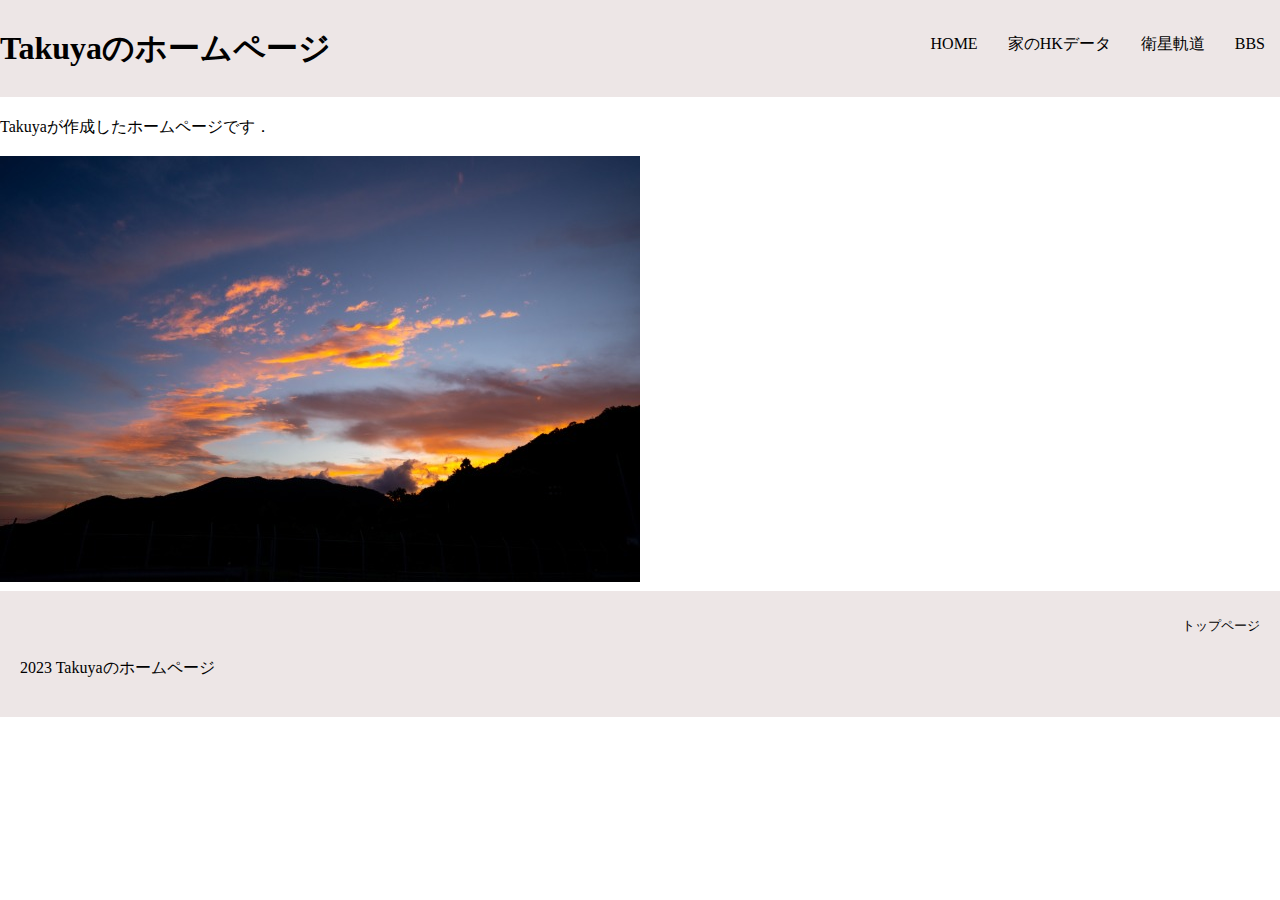
<file: index.html>
<!doctype html>
<html lang="ja">
<head>
	<meta charset="utf-8">
	<meta name="description" content="日本の大学院に在学中のTakuyaが趣味で作成しているホームページ">
	<title>Takuyaのホームページ</title>
	<link rel="stylesheet" href="css/normalize.css">
	<link rel="stylesheet" href="css/style.css">
</head>

<body class="home">
	<header>
  		<h1>Takuyaのホームページ</h1>
		<nav>
   			<ul>
      			<li><a href="index.html">HOME</a></li>
      			<li><a href="home/room_conditions.php">家のHKデータ</a></li>
      			<li><a href="satellite/satellite.html">衛星軌道</a></li>
      			<li><a href="BBS/BBS.php">BBS</a></li>
    		</ul>
  		</nav>
	</header>
	<main>
  		<p>Takuyaが作成したホームページです．</p>
		<img src="img/sunset_uchinoura_low.jpg" alt="sunset from uchinoura" width="640">
	</main>
	<footer>
		
		<ul>
			<li><a href="index.html">トップページ</a></li>
		</ul>
		<p>2023 Takuyaのホームページ</p>
	</footer>
	</body>
	<foot>
  		
	</foot>
</html>
</file>
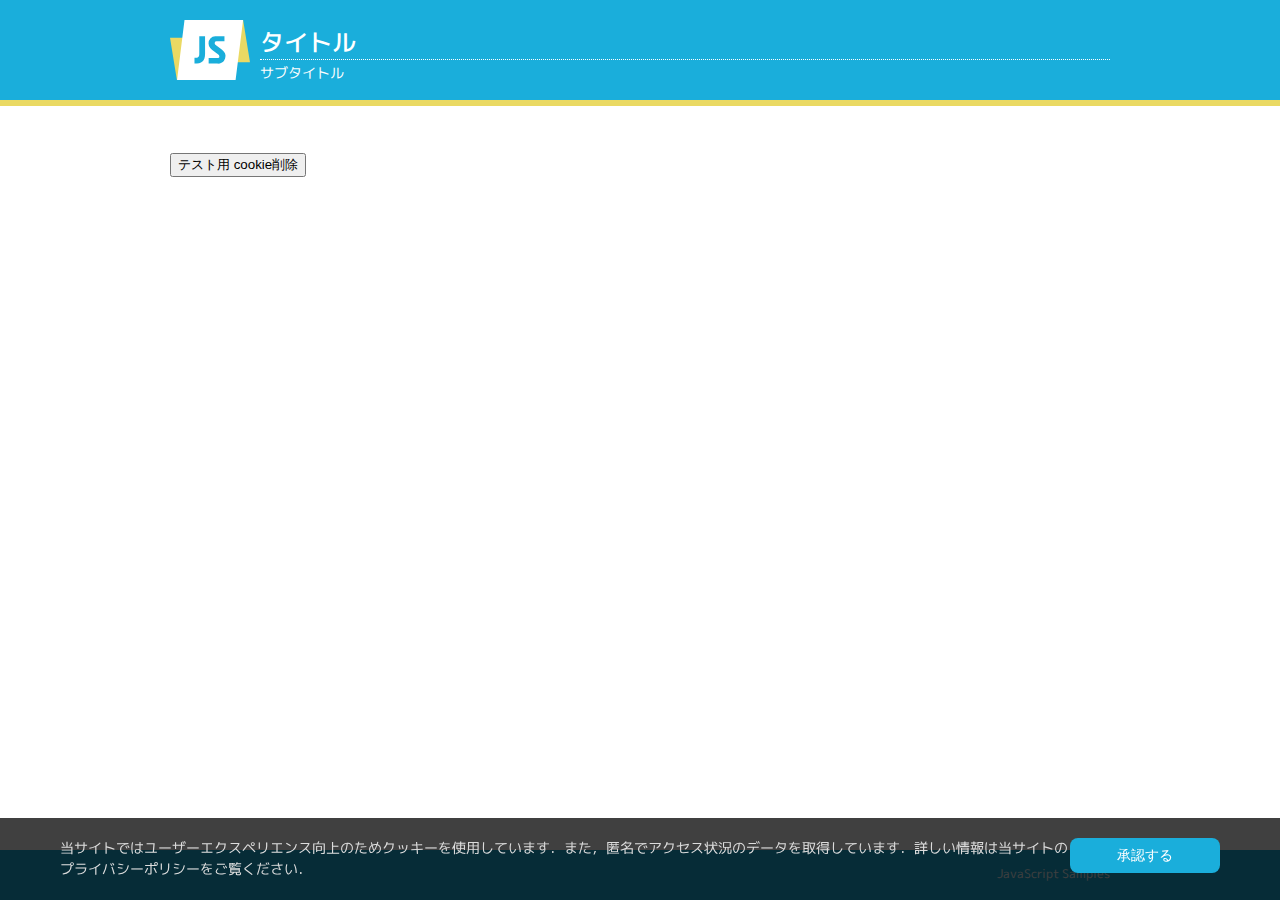
<file: js_test/5-03_cookie/index.html>
<!doctype html>
<html>
<head>
<meta charset="UTF-8">
<meta name="viewport" content="width=device-width,initial-scale=1">
<title>テンプレート</title>
<link href="../favicon.ico" rel="shortcut icon">
<link href="https://fonts.googleapis.com/css?family=M+PLUS+1p:400,500" rel="stylesheet">
<link href="../style.css" rel="stylesheet">
<link href="./panel.css" rel="stylesheet">
</head>
<body>
<header>
    <div class="container">
        <h1>タイトル</h1>
        <h2>サブタイトル</h2>
    </div>
    <!-- /.container --> 
</header>
<main>
    <div class="container">
        <section>
            <p>
                <button id="testbtn">テスト用 cookie削除</button>
            </p>
        </section>
    </div>
    <!-- /.container --> 
</main>
<footer>
    <div class="container">
        <p>JavaScript Samples</p>
    </div>
    <!-- /.container --> 
</footer>
<div id="privacy-panel">
    <p>当サイトではユーザーエクスペリエンス向上のためクッキーを使用しています．また，匿名でアクセス状況のデータを取得しています．詳しい情報は当サイトのプライバシーポリシーをご覧ください．</p>
    <button id="agreebtn">承認する</button>
</div>
<script src="../js.cookie.js"></script> 
<script>
    'use strict';
    
    const agree = Cookies.get('cookie-agree');
    const panel=document.getElementById('privacy-panel');
    
    if(agree==='yes'){
        document.body.removeChild(panel);
    }else {
        document.getElementById('agreebtn').onclick=function(){
            Cookies.set('cookie-agree', 'yes',{expires:7});
            document.body.removeChild(panel);
        };
    }
    
    document.getElementById('testbtn').onclick=function(){
        Cookies.remove('cookie-agree');
    };
    </script>
</body>
</html>
</file>
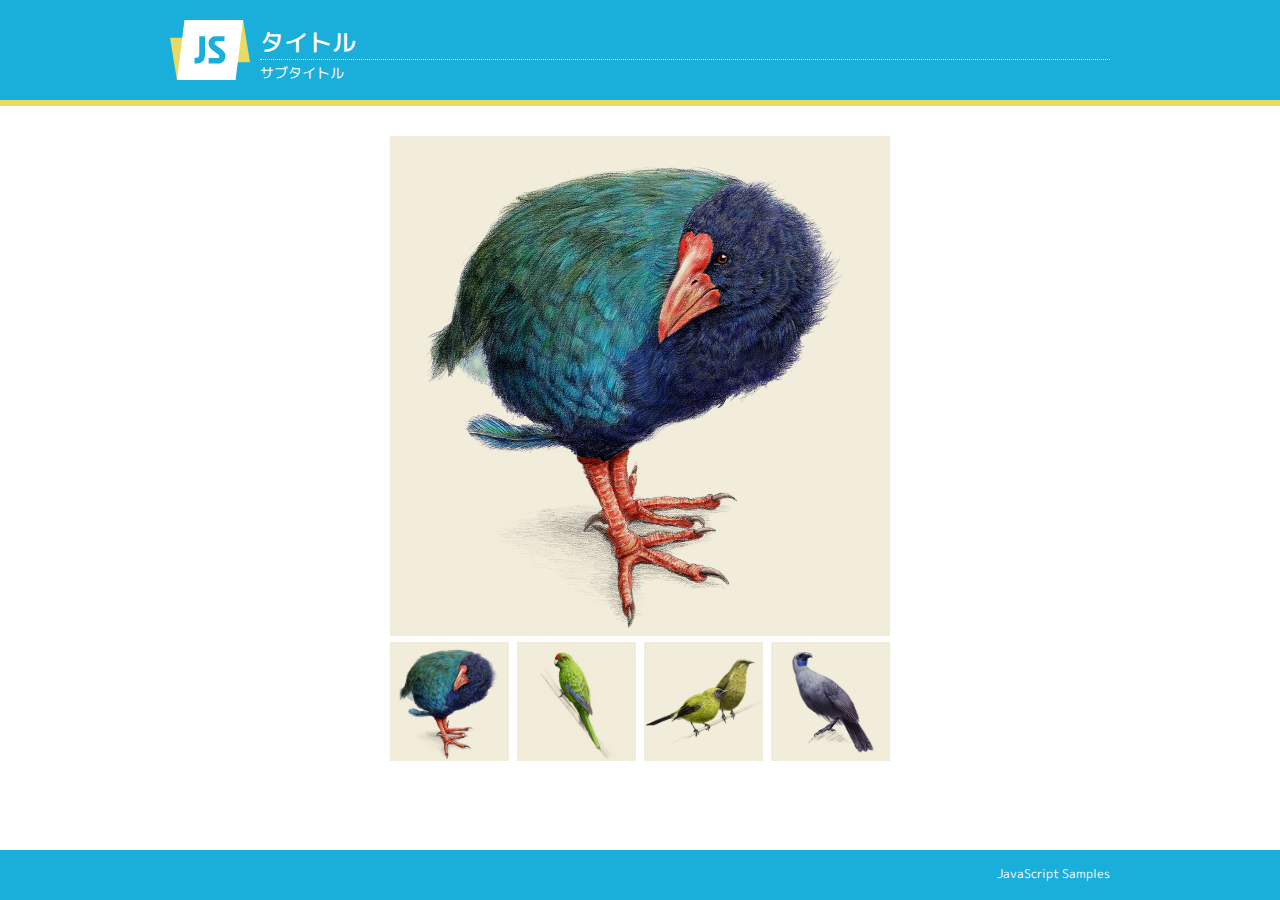
<file: js_test/5-04_image/index.html>
<!doctype html>
<html>
<head>
<meta charset="UTF-8">
<meta name="viewport" content="width=device-width,initial-scale=1">
<title>テンプレート</title>
<link href="../favicon.ico" rel="shortcut icon">
<link href="https://fonts.googleapis.com/css?family=M+PLUS+1p:400,500" rel="stylesheet">
<link href="../style.css" rel="stylesheet">
<style>
section img {
    max-width: 100%;
}
.center {
    margin: 0 auto 0 auto;
    max-width: 90%;
    width: 500px;
}
ul {
    display: flex;
    margin: 0;
    padding: 0;
    list-style-type: none;
}
li {
    flex: 1 1 auto;
    margin-right: 8px;
}
li:last-of-type {
    margin-right: 0;
}
</style>
</head>
<body>
<header>
    <div class="container">
        <h1>タイトル</h1>
        <h2>サブタイトル</h2>
    </div>
    <!-- /.container --> 
</header>
<main>
    <div class="container">
        <section>
            <div class="center">
                <div> <img src='img/img1.jpg' id='bigimg'> </div>
                <ul>
                    <li><img src="img/thumb-img1.jpg" class="thumb" data-image="img/img1.jpg"></li>
                    <li><img src="img/thumb-img2.jpg" class="thumb" data-image="img/img2.jpg"></li>
                    <li><img src="img/thumb-img3.jpg" class="thumb" data-image="img/img3.jpg"></li>
                    <li><img src="img/thumb-img4.jpg" class="thumb" data-image="img/img4.jpg"></li>
                </ul>
            </div>
        </section>
    </div>
    <!-- /.container --> 
</main>
<footer>
    <div class="container">
        <p>JavaScript Samples</p>
    </div>
    <!-- /.container --> 
</footer>
<script>
        'use strict';
        
    const thumbs=document.querySelectorAll('.thumb');
    thumbs.forEach(function(item, index) {
        item.onclick=function() {
            document.getElementById('bigimg').src=this.dataset.image;
            }
        });
    </script>
</body>
</html>
</file>
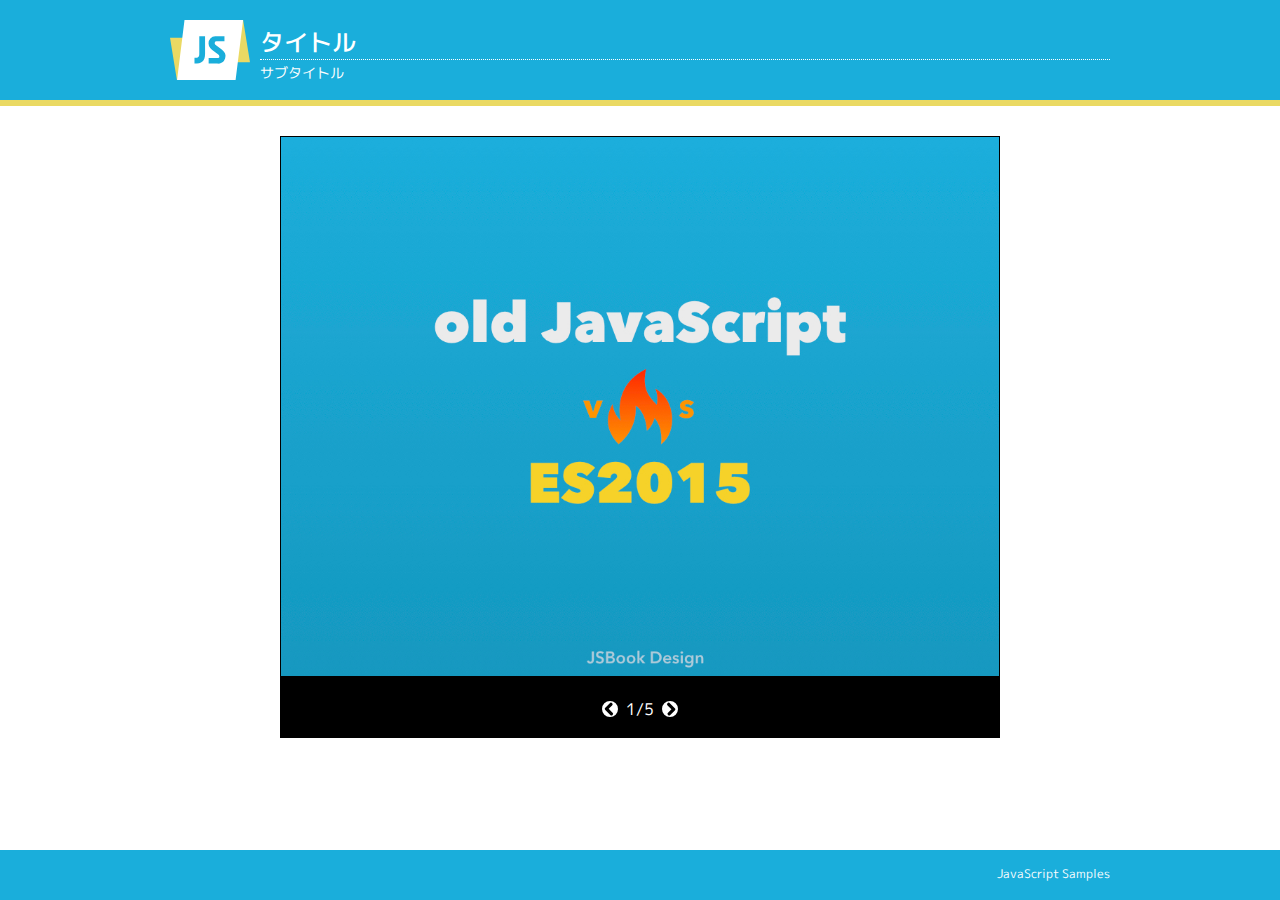
<file: js_test/5-05_slide/index.html>
<!doctype html>
<html>
<head>
<meta charset="UTF-8">
<meta name="viewport" content="width=device-width,initial-scale=1">
<title>テンプレート</title>
<link href="../favicon.ico" rel="shortcut icon">
<link href="https://fonts.googleapis.com/css?family=M+PLUS+1p:400,500" rel="stylesheet">
<link href="../style.css" rel="stylesheet">
<style>
.slide {
    margin : 0 auto;
    border: 1px solid black;
    width: 720px;
    background-color: black;
}
img {
    max-width: 100%;
}
.toolbar {
    overflow: hidden;
    text-align: center;
}
.nav {
    display: flex;
    justify-content: center;
    align-items: center;
    padding: 16px 0;
}
#prev {
    margin-right: 0.5rem;
    width: 16px;
    height: 16px;
    background: url(img/arrow-left.svg) no-repeat;
}
#next {
    margin-left: 0.5rem;
    width: 16px;
    height: 16px;
    background: url(img/arrow-right.svg) no-repeat;
}
#page {
    color: white;
}
</style>
</head>
<body>
<header>
    <div class="container">
        <h1>タイトル</h1>
        <h2>サブタイトル</h2>
    </div>
    <!-- /.container --> 
</header>
<main>
    <div class="container">
        <section>
            <div class="slide">
                <div class="image_box"> <img id="main_image" src="img/image1.jpg"> </div>
                <div class="toolbar">
                    <div class="nav">
                        <div id="prev"></div>
                        <div id='page'></div>
                        <div id="next"></div>
                    </div>
                </div>
            </div>
        </section>
    </div>
    <!-- /.container --> 
</main>
<footer>
    <div class="container">
        <p>JavaScript Samples</p>
    </div>
    <!-- /.container --> 
</footer>
<script>
    'use strict';
    
    const images = ['img/image1.jpg', 'img/image2.jpg', 'img/image3.jpg', 'img/image4.jpg', 'img/image5.jpg'];
    let current=0;
    
    function changeImage(num){
        if(current+num>=0 && current + num < images.length){
            current += num;
            document.getElementById('main_image').src=images[current];
            pageNum();
        }
    };
    
    function pageNum() {
        document.getElementById('page').textContent = `${current+1}/${images.length}`;
    }
    
    pageNum();
    
    document.getElementById('prev').onclick = function() {
        changeImage(-1);
    };
    document.getElementById('next').onclick = function() {
        changeImage(1);
    };
</script>
</body>
</html>
</file>
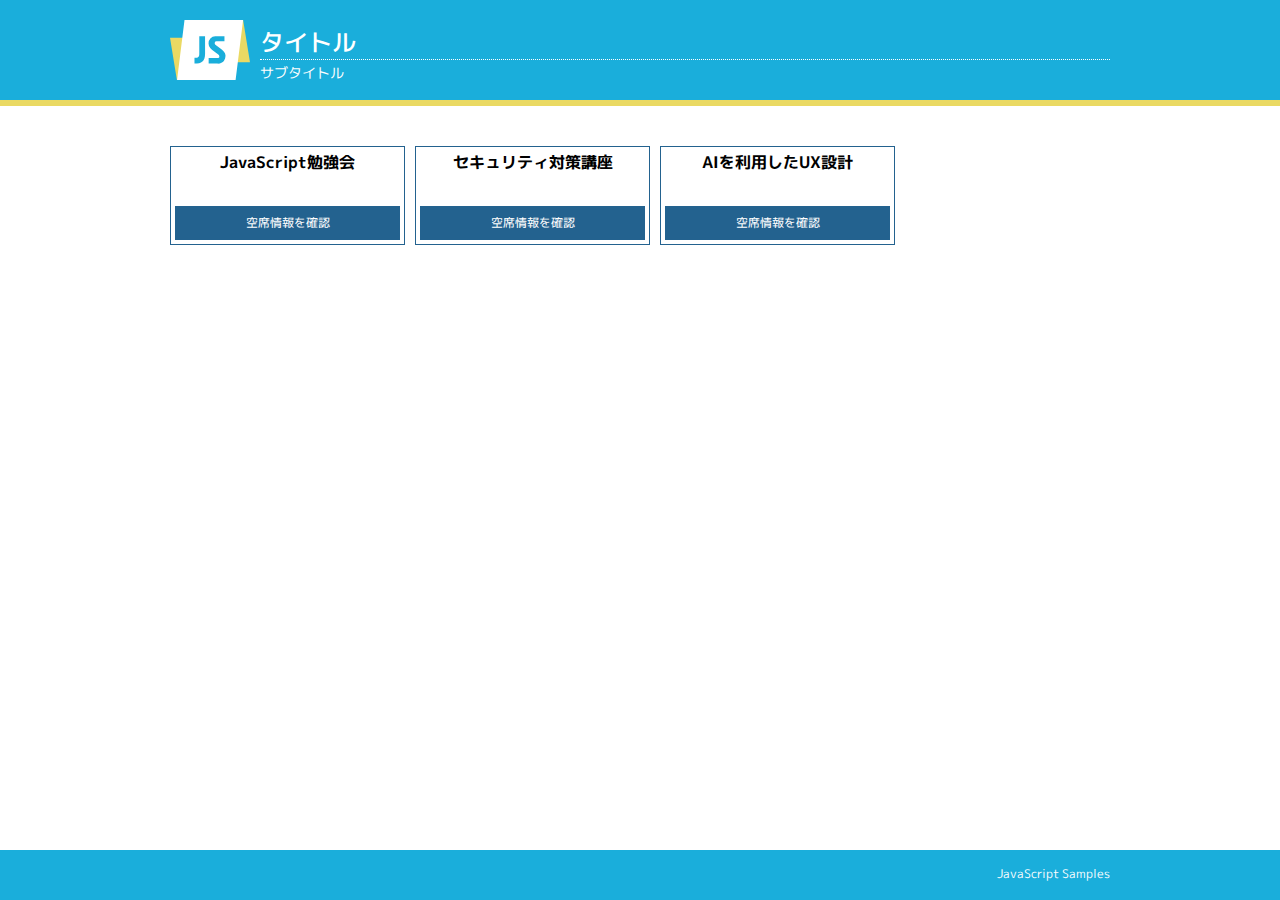
<file: js_test/6-03_ajax/index.html>
<!doctype html>
<html>
<head>
<meta charset="UTF-8">
<meta name="viewport" content="width=device-width,initial-scale=1">
<title>テンプレート</title>
<link href="../favicon.ico" rel="shortcut icon">
<link href="https://fonts.googleapis.com/css?family=M+PLUS+1p:400,500" rel="stylesheet">
<link href="../style.css" rel="stylesheet">
<style>
.list {
    overflow: hidden;
    margin: 0;
    padding: 0;
    list-style-type: none;
}
.list h2 {
    margin: 0 0 2em 0;
    font-size: 16px;
    text-align: center;
}
.seminar {
    float: left;
    margin: 10px 10px 10px 0;
    border: 1px solid #23628f;
    padding: 4px;
    width: 25%;
}
.check {
    margin: 0;
    padding: 8px;
    font-size: 12px;
    color: #ffffff;
    background-color: #23628f;
    text-align: center;
    cursor: pointer;
}
.red {
    background-color: #e33a6d;
}
.green {
    background-color: #7bc52e;
}
</style>
</head>

<body>
<header>
    <div class="container">
        <h1>タイトル</h1>
        <h2>サブタイトル</h2>
    </div>
    <!-- /.container --> 
</header>
<main>
    <div class="container">
        <section>
            <ul class="list">
                <li class="seminar" id="js">
                    <h2>JavaScript勉強会</h2>
                    <p class="check">空席情報を確認</p>
                </li>
                <li class="seminar" id="security">
                    <h2>セキュリティ対策講座</h2>
                    <p class="check">空席情報を確認</p>
                </li>
                <li class="seminar" id="aiux">
                    <h2>AIを利用したUX設計</h2>
                    <p class="check">空席情報を確認</p>
                </li>
            </ul>
        </section>
    </div>
    <!-- /.container --> 
</main>
<footer>
    <div class="container">
        <p>JavaScript Samples</p>
    </div>
    <!-- /.container --> 
</footer>
<script src="../jquery-3.4.1.min.js"></script> 
<script>
        'use strict';

        $(document).ready(function () {
            $.ajax({ url: 'data.json', dataType: 'json' })
                .done(function (data) {
                    data.forEach(function(item, index){
                        if(item.crowded==='yes'){
                            const idName='#'+item.id;
                            $(idName).find('.check').addClass('crowded');
                        }
                    });
                })
                .fail(function () {
                    window.alert('読み込みエラー');
                });
            
            $(".check").on('click', function(){
                if($(this).hasClass('crowded')) {
                    $(this).text('残席わずか').addClass('red');
                }else {
                    $(this).text('空席あり').addClass('green');
                }
            })
        });
    </script>
</body>
</html>
</file>
<file: css/style.css>
@charset "UTF-8";

body {
	line-height: 1.7;
}

/* header */

header {
	background: #ede6e6;
	display: flex;
}

header nav {
	margin: 0 0 0 auto;
}

header nav ul {
	list-style-type: none;
	margin: 20px 0;
	padding: 0;
	display: flex;
}

header nav ul li a {
	display: block;
	padding: 10px 15px;
	text-decoration: none;
	color: #000;
}

header nav ul li a:hover {
	color: #888;
}

/* footer */
footer {
	background: #ede6e6;
	padding: 20px;
}

footer ul {
	list-style-type: none;
	margin: 0 0 5px;
	padding: 0;
	display: flex;
	justify-content: flex-end;
}

footer ul li {
	margin: 0 0 0 20px;
}

footer ul li a {
	text-decoration: none;
	font-size: 13px;
	color: #000;
}

footer ul li a:hover {
	color: #888;
}

/* main */
</file>
<file: js_test/style.css>
@charset "UTF-8";

html {
    font-size: 16px;
}
html, body {
    height: 100%;
}
body *, ::before, ::after {
    box-sizing: border-box;
}
body {
    margin: 0;
    font-family: 'M PLUS 1p', sans-serif;
    font-weight: 400;
    background-color: #fff;
    color: #000;
}
.container {
    max-width: 1000px;
    margin: 0 auto;
    padding: 16px;
}
@media (min-width: 768px) {
    .container {
        max-width: 1000px;
        margin: 0 auto;
        padding: 30px;
    }
}
header {
    background-color: #1aaedb;
    border-bottom: #ead963 6px solid;
}
header .container {
    min-height: 60px;
    padding-top: 0;
    padding-bottom: 0;
    padding-left: 76px;
    background-image: url(logo.svg);
    background-repeat: no-repeat;
    background-size: 53px;
    background-position: 16px 10px;
}
@media (min-width: 768px) {
    header .container {
        min-height: 100px;
        padding-left: 120px;
        background-size: 80px;
        background-position: 30px 20px;
    }
}
header .container h1,
header .container h2 {
    margin: 0;
    color: #fff;
    line-height: 1;
}
header .container h1 {
    padding: 15px 0 4px 0;
    border-bottom: 1px dotted #fff;
    font-size: 16px;
    font-weight: 500;
}
header .container h2 {
    padding: 5px 0 0 0;
    font-size: 10px;
    font-weight: 400;
}
@media (min-width: 768px) {
    header .container h1 {
        padding: 30px 0 5px 0;
        font-size: 24px;
    }
    header .container h2 {
        padding: 6px 0 0 0;
        font-size: 14px;
    }
}
main {
    min-height: calc(100% - 156px);
}
main .container {
    margin: 0 auto;
    background-color: #fff;
}
footer {
    background-color: #1aaedb;
}
footer .container {
    min-height: 50px;
    padding-top:10px;
    padding-bottom:10px;
    color: #fff;
    font-size: 12px;
    text-align: right;
}
@media (min-width: 768px) {
    footer .container {
        min-height: 50px;
        padding-top: 15px;
        padding-bottom: 15px;
    }
}
footer .container p {
    margin: 0;
}
a {
    color: #ed8a29;
    text-decoration: none;
}
a:hover {
    color: #ffb974;
    text-decoration: underline;
}
</file>
<file: js_test/5-03_cookie/panel.css>
@charset "utf-8";

#privacy-panel {
    position: fixed;
    left: 0;
    right: 0;
    bottom: 0;

    padding: 20px 60px 20px 60px;
    background: rgba(0, 0, 0, 0.75);

    display: flex;
    align-items: flex-start;
}
#privacy-panel p {
    flex: 1 1 auto;
    margin: 0;
    font-size: 0.9rem;
    color: #ddd;
}
#agreebtn {
    flex: 0 0 150px;
    border: none;
    border-radius: 8px;
    padding: 8px 32px;
    font-size: 0.9rem;
    background: #1aaedb;
    color: #fff;
}
#agreebtn:hover {
    background: #67C0DB;
}
#agreebtn:active {
    background: #0FA4D1;
}
</file>
